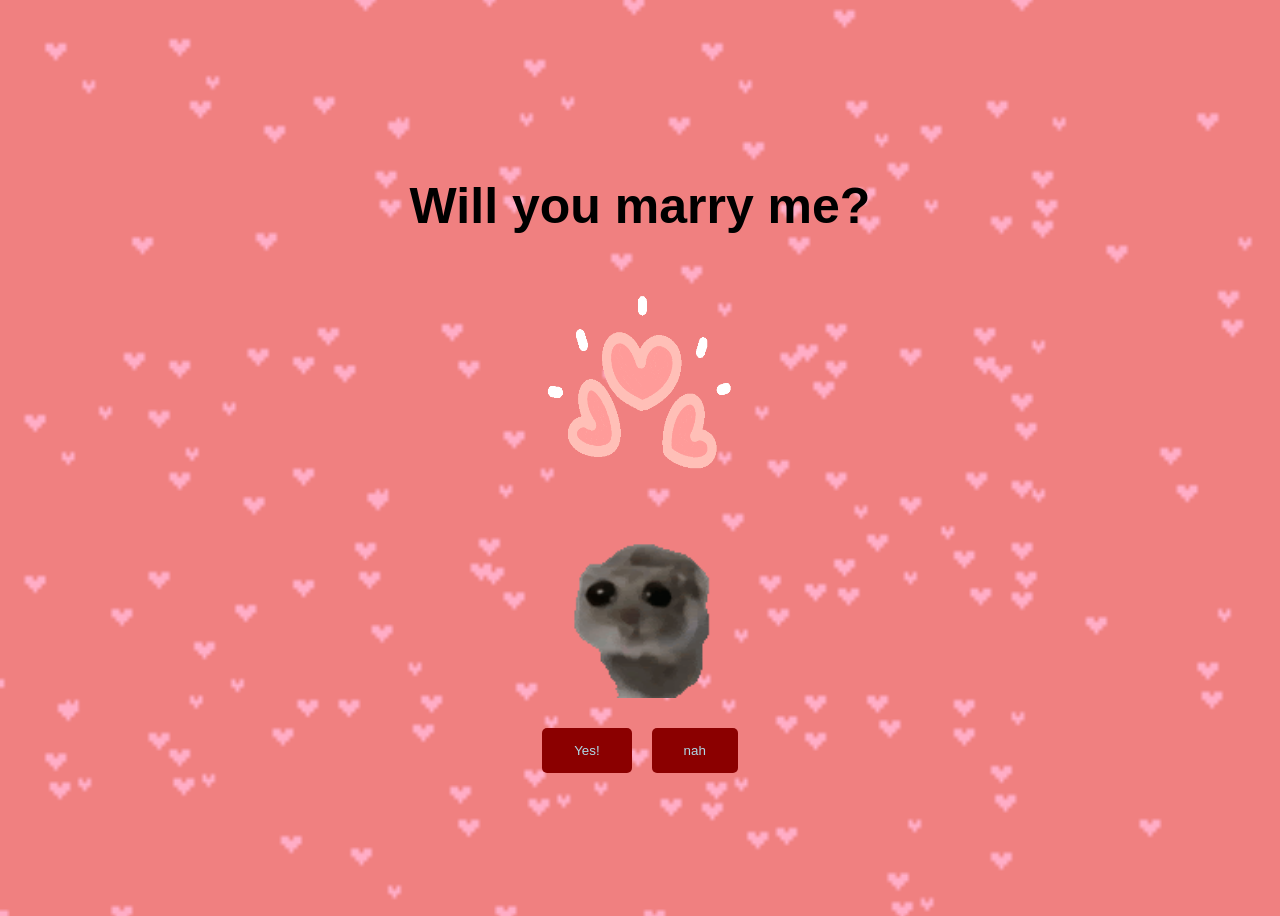
<file: index.html>
<!DOCTYPE html>
<html>
<head> 
<meta charset="UTF-8">
<meta name="viewport" content="width=device-width, initial-scale=1.0">
<title>Alert!</title>

<script src="./text.js"></script>
<link rel="stylesheet" href="style.css">

</head>

<body>

<h1 style="font-family: Tahoma, Verdana, sans-serif; font-size: 50px;">
Will you marry me?
</h1>

<img src="welcome-to-the-family.gif" alt="Hearts!">
<img src="sad-hamster-hamster-sad.gif" alt="Cute Blinking">

<div class="buttons">

<a href="index2.html">
<button id="yes-button">Yes!</button>
</a>

<button id="no-button">nah</button>

</div>

</body> 
</html>
</file>
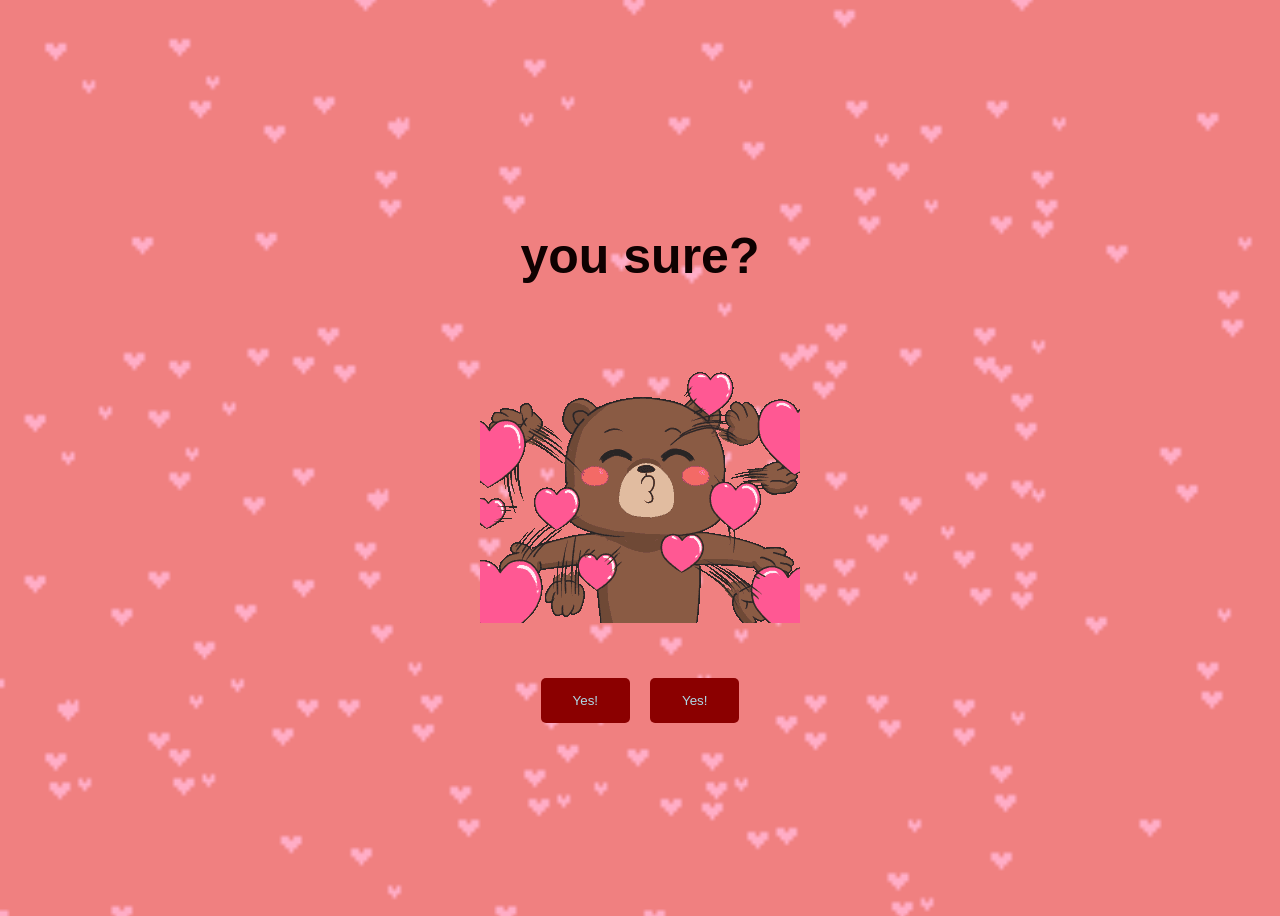
<file: index2.html>
<!DOCTYPE html>
<html>
<head> 
<meta charset="UTF-8">
<meta name="viewport" content="width=device-width, initial-scale=1.0">
<title>You love me!</title>

<link rel="stylesheet" href="style2.css">
<meta http-equiv="refresh" content="30;url=index.html">

</head>

<body>

<h1 style="font-family: Tahoma, Verdana, sans-serif; font-size: 50px;">
you sure?
</h1>

<img src="my-lover.gif" alt="Yippie">

<div class="buttons">

<a href="love.html">
<button class="yes-button">Yes!</button>
</a>

<a href="love.html">
<button class="button">Yes!</button>
</a>

</div>

</body>
</html>
</file>
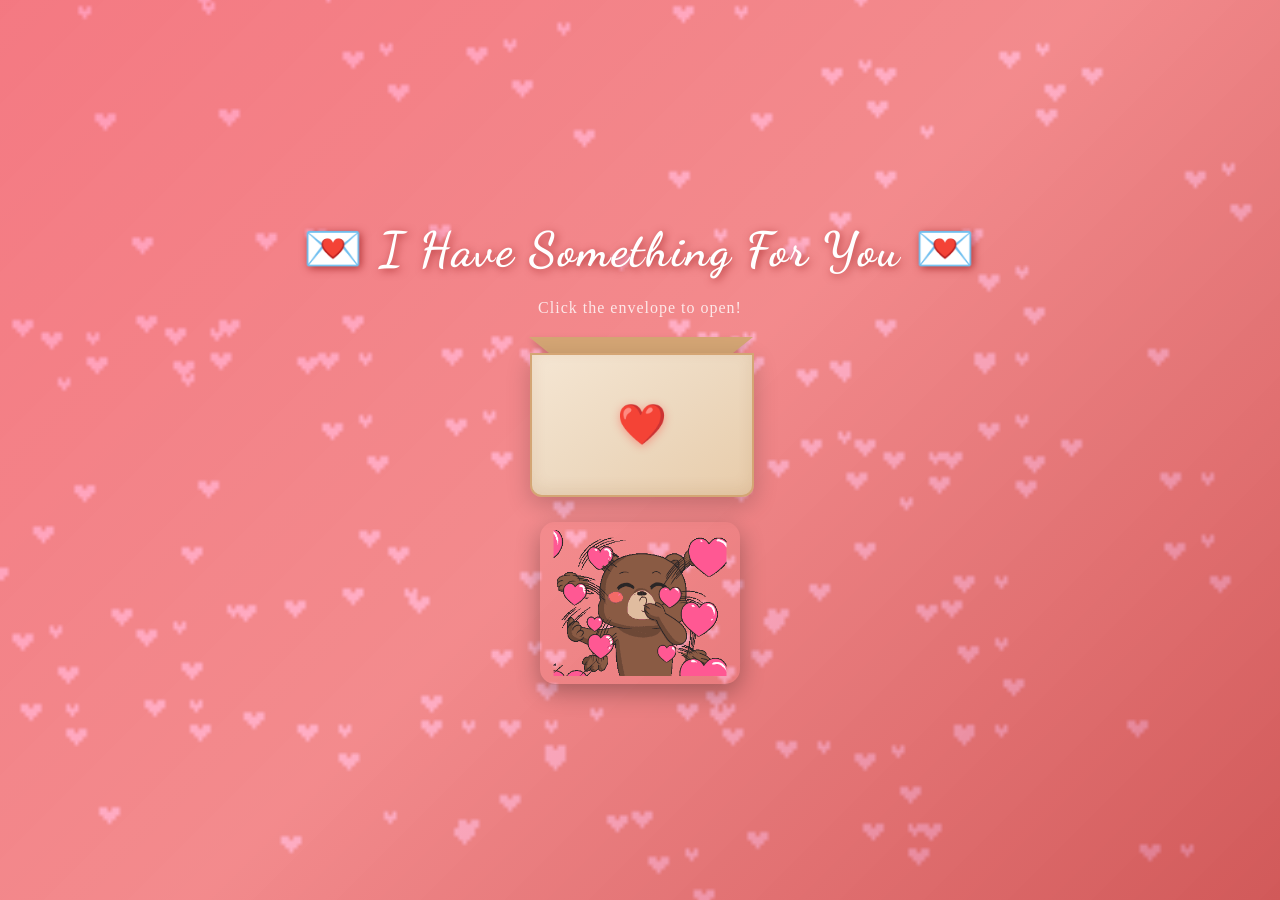
<file: love.html>
<!DOCTYPE html>
<html>
<head>
    <meta charset="UTF-8">
    <meta name="viewport" content="width=device-width, initial-scale=1.0">
    <title>For You 💕</title>
    <link rel="stylesheet" href="style3.css">
    <link href="https://fonts.googleapis.com/css2?family=Dancing+Script:wght@500;700&display=swap" rel="stylesheet">
    <script src="text2.js"></script>
</head>
<body>

    <h1>💌 I Have Something For You 💌</h1>
    <p class="click-hint">Click the envelope to open!</p>

    <div class="envelope-wrapper" id="envelopeWrapper" onclick="openLetter()">
        <div class="envelope">
            <div class="envelope-flap"></div>
            <div class="envelope-body">
                <div class="envelope-heart">❤️</div>
            </div>
        </div>
    </div>

    <div class="overlay" id="overlay" onclick="closeLetter()"></div>

    <div class="letter-popup" id="letterPopup">
        <button class="close-btn" onclick="closeLetter()">✕</button>
        <div class="letter-content">
            <p class="letter-greeting">My Dearest,</p>
            <p class="letter-text">
                hi my babyy, hirangg ko, my khirra, its my first love letter in website for you so listen aight?,
                 i always believe na magiging us talaga until the end even tho maraming nangyari sa life natin.
                  You know how much this mean to me mal, we really go through all like niligawan kita and such, 
                  nakakaproud lang na isipin na first time in my life na nakatagpo ako ng babae- no a woman na gagawin ang lahat, 
                  ibibigay ang lahat for her parter, im so lucky to have u in my life,
                 you dont know how much means sa'kin itong mga bagay na piagdaanan natin and our first chapter in life together.
                <br><br>
                i hope magtagal us and be consistent sa ating dalawa na kung baga at the end of the day pipiliin parin natin ang isat isa kasi ganun ako sayo e ikaw at iakw parin kahit itaboy man ako ng tadhana sa'yo,
                 ikaw at iakw aprin uuwian ko, remember our first day that we met, hiyang hiya tlga ako sa inyo that time na nakayuko nakayuko nalang ako all day but nung nakita kita nun mal,
                  dun ko lang narealize na totoo ang "love at first sight", kaya i believe na ikaw tlga yung nag iisang babae na para sa'kin,
                i wanna make this relationshiop longer than everyone expect, na akala nila wala na us pero until the end of our breath magkasama tayo,yan ang want ko.
                <br><br>
                mal remmeber yung time na lumabas us after ng defense namin, im so happy kaya that time,
                 yk akala ko u dont like me tlga but nung start na hinug kita dun and we watch movie, i was in awe, 
                 sobrang saya talaga ng time na yun like it was one of my cherished moment in my life,
                  i wanna hug youu soo tightly na talaga mahal ko. i really miss you soomuchh na. remember the time na pumunta ako ng cauayan para makagala us sa sm,
                   did you know bebe naminsan masama tlga loob ko sayo lately kasi wala na tlga akong time sayo even na gabi wala na, pero kahit na ganun kasi alam  komay mga priorities karin kaya
                okay lang tlga bebe mwamwamwamwamwamwamwamwa.
            this is our first untold story but this is the starting line of our journey and we have so many sequel sa ating untold story, magtatagal us.
                <br><br>
                Life is meaningless without you mahal ko alam mo yan kahit minsan nag aaway us, in the end aayusin ko'to kasi ayaw kitang mawala na mal, 
                my last message for u myy babyy, my future wife, already done planning our futuree kaya wag mo'ko iwan and always believe on my plans for us.
                remember mahal ko, i always love youu,hirang ko, from the bottom of my heart, i love you, khirra ko, my babyy, forever and always. I promise to love you, support you, and cherish you for the rest of our lives together. 
                You are my everything, and I am so grateful to have you by my side. I can't wait to see what the future holds for us, and I know that as long as we have each other, we can overcome anything.
                 I love you more than words can express, and I will always be here for you, no matter what.
            </p>
            <p class="letter-signature">Forever yours,<br>— Your baby, Andrei! 💋</p>
        </div>
    </div>

    <img class="lover-img" src="my-lover.gif" alt="Us" data-width="200" data-height="200"></img>


</body>

</html>
</file>
<file: style.css>
body{
    background-color: lightcoral;
    background-image: url(waw.gif);
    background-repeat: no-repeat;
    background-position: center;
    background-attachment: fixed;
    background-size: cover;

    display: flex;
    flex-direction: column;
    align-items: center;
    justify-content: center;
    height: 100vh;
}

img{
    display: block;
    margin: 10px auto;
    height: 200px;
    width: 210px;
}

.buttons{
    display: flex;
    gap: 20px;
    margin-top: 20px;
}

#yes-button{
    background-color: darkred;
    border: none;
    color: lightblue;
    padding: 15px 32px;
    border-radius: 5px;
    transition: background-color 1s ease-out, transform 1s ease-out;
}

#no-button{
    background-color: darkred;
    border: none;
    color: lightblue;
    padding: 15px 32px;
    border-radius: 5px;
    transition: background-color 1s ease-out, transform 1s ease-out;
}

button:hover{
    background-color: lightgreen;
    transform: scale(1.1);
}

h1{
    text-align: center;
}
</file>
<file: style2.css>
body{
    background-color: lightcoral;
    background-image: url(waw.gif);
    background-repeat: no-repeat;
    background-position: center;
    background-attachment: fixed;
    background-size: cover;

    display: flex;
    flex-direction: column;
    align-items: center;
    justify-content: center;
    height: 100vh;
}

img{
    display: block;
    margin: 20px auto;
}

/* container for buttons */
.buttons{
    display: flex;
    gap: 20px;
    justify-content: center;
    margin-top: 20px;
}

/* buttons */
.yes-button,
.button{
    background-color: darkred;
    border: none;
    color: lightblue;
    padding: 15px 32px;
    text-align: center;
    border-radius: 5px;
    transition: background-color 1s ease-out, transform 1s ease-out;
}

button:hover{
    background-color: lightgreen;
    transform: scale(1.1);
}

h1{
    text-align: center;
    color: rgb(15, 1, 1);
}
</file>
<file: style3.css>
@keyframes fadeInUp {
    0% {
        opacity: 0;
        transform: translateY(60px);
    }
    100% {
        opacity: 1;
        transform: translateY(0);
    }
}

@keyframes fadeIn {
    0% { opacity: 0; }
    100% { opacity: 1; }
}

@keyframes float {
    0%, 100% { transform: translateY(0px); }
    50% { transform: translateY(-10px); }
}

@keyframes sparkle {
    0%, 100% {
        text-shadow: 0 0 5px rgba(255, 255, 255, 0.5),
                     0 0 10px rgba(255, 182, 193, 0.4);
    }
    50% {
        text-shadow: 0 0 20px rgba(255, 255, 255, 0.8),
                     0 0 30px rgba(255, 105, 135, 0.6),
                     0 0 40px rgba(255, 182, 193, 0.4);
    }
}

@keyframes heartbeat {
    0%, 100% { transform: scale(1); }
    50% { transform: scale(1.3); }
}

@keyframes bounce {
    0%, 100% { transform: translateY(0); }
    50% { transform: translateY(-8px); }
}

@keyframes envelopeShake {
    0%, 100% { transform: rotate(0deg); }
    25% { transform: rotate(-3deg); }
    75% { transform: rotate(3deg); }
}

@keyframes popIn {
    0% {
        opacity: 0;
        transform: translate(-50%, -50%) scale(0.3);
    }
    50% {
        transform: translate(-50%, -50%) scale(1.05);
    }
    100% {
        opacity: 1;
        transform: translate(-50%, -50%) scale(1);
    }
}

@keyframes slideOut {
    0% {
        opacity: 1;
        transform: translate(-50%, -50%) scale(1);
    }
    100% {
        opacity: 0;
        transform: translate(-50%, -50%) scale(0.3);
    }
}

@keyframes hintPulse {
    0%, 100% { opacity: 0.6; }
    50% { opacity: 1; }
}

body {
    background-color: lightcoral;
    background-image: url(waw.gif);
    background-repeat: no-repeat;
    background-position: center;
    background-attachment: fixed;
    background-size: cover;
    margin: 0;
    padding: 0;
    min-height: 100vh;
    display: flex;
    flex-direction: column;
    align-items: center;
    justify-content: center;
    animation: fadeIn 1.5s ease-in-out;
    overflow-x: hidden;
}

body::before {
    content: "";
    position: fixed;
    top: 0;
    left: 0;
    width: 100%;
    height: 100%;
    background: linear-gradient(
        135deg,
        rgba(255, 105, 135, 0.3) 0%,
        rgba(255, 182, 193, 0.2) 50%,
        rgba(139, 0, 0, 0.3) 100%
    );
    z-index: 0;
    pointer-events: none;
}

h1 {
    font-family: 'Dancing Script', 'Georgia', cursive, serif;
    font-size: 48px;
    color: #fff;
    text-align: center;
    animation: fadeInUp 1s ease-out, sparkle 3s ease-in-out infinite;
    position: relative;
    z-index: 1;
    margin-top: 30px;
    margin-bottom: 5px;
    letter-spacing: 2px;
    text-shadow: 2px 2px 8px rgba(139, 0, 0, 0.6);
}

.click-hint {
    font-family: 'Georgia', serif;
    font-size: 16px;
    color: rgba(255, 255, 255, 0.8);
    text-align: center;
    margin-bottom: 20px;
    position: relative;
    z-index: 1;
    animation: fadeInUp 1.2s ease-out, hintPulse 2s ease-in-out infinite;
    letter-spacing: 1px;
}

.envelope-wrapper {
    position: relative;
    z-index: 1;
    cursor: pointer;
    animation: fadeInUp 1.3s ease-out;
    transition: transform 0.3s ease;
}

.envelope-wrapper:hover {
    transform: scale(1.05);
    animation: envelopeShake 0.5s ease-in-out infinite;
}

.envelope-wrapper.opened {
    transform: scale(0.9);
    opacity: 0.5;
    pointer-events: none;
    transition: all 0.5s ease;
}

.envelope {
    width: 220px;
    height: 160px;
    position: relative;
}

.envelope-body {
    width: 220px;
    height: 140px;
    background: linear-gradient(145deg, #f5e6d3, #edd9c0, #e8ccaa);
    border-radius: 0 0 12px 12px;
    position: absolute;
    bottom: 0;
    box-shadow:
        0 8px 25px rgba(0, 0, 0, 0.2),
        inset 0 -5px 15px rgba(139, 69, 19, 0.1);
    display: flex;
    align-items: center;
    justify-content: center;
    border: 2px solid #d4a574;
}

.envelope-flap {
    width: 0;
    height: 0;
    border-left: 112px solid transparent;
    border-right: 112px solid transparent;
    border-top: 90px solid #d4a574;
    position: absolute;
    top: 0;
    left: -1px;
    filter: drop-shadow(0 3px 3px rgba(0, 0, 0, 0.15));
    transition: transform 0.5s ease;
    transform-origin: top center;
}

.envelope-wrapper:hover .envelope-flap {
    transform: rotateX(30deg);
}

.envelope-wrapper.opened .envelope-flap {
    transform: rotateX(180deg);
}

.envelope-heart {
    font-size: 40px;
    animation: heartbeat 1.5s ease-in-out infinite;
    filter: drop-shadow(0 2px 5px rgba(255, 0, 0, 0.3));
}

.overlay {
    position: fixed;
    top: 0;
    left: 0;
    width: 100%;
    height: 100%;
    background: rgba(0, 0, 0, 0);
    z-index: 10;
    pointer-events: none;
    transition: background 0.5s ease;
}

.overlay.active {
    background: rgba(0, 0, 0, 0.6);
    pointer-events: all;
    cursor: pointer;
}

.letter-popup {
    position: fixed;
    top: 50%;
    left: 50%;
    transform: translate(-50%, -50%) scale(0.3);
    width: 90%;
    max-width: 550px;
    max-height: 80vh;
    background: linear-gradient(
        160deg,
        #fffaf5 0%,
        #fff5ee 30%,
        #fff0f0 60%,
        #ffe8e8 100%
    );
    border-radius: 15px;
    padding: 45px 40px 35px;
    box-shadow:
        0 20px 60px rgba(0, 0, 0, 0.4),
        0 0 0 3px rgba(255, 182, 193, 0.5),
        inset 0 0 40px rgba(255, 228, 225, 0.5);
    z-index: 20;
    opacity: 0;
    pointer-events: none;
    transition: opacity 0.1s ease;
    overflow-y: auto;
}

.letter-popup.active {
    opacity: 1;
    pointer-events: all;
    animation: popIn 0.6s cubic-bezier(0.175, 0.885, 0.32, 1.275) forwards;
}

.letter-popup::before {
    content: "";
    position: absolute;
    top: 0;
    left: 0;
    right: 0;
    bottom: 0;
    background: repeating-linear-gradient(
        transparent,
        transparent 31px,
        rgba(200, 180, 170, 0.15) 31px,
        rgba(200, 180, 170, 0.15) 32px
    );
    border-radius: 15px;
    pointer-events: none;
}

.letter-popup::after {
    content: "";
    position: absolute;
    top: 0;
    left: 50px;
    bottom: 0;
    width: 2px;
    background: rgba(255, 100, 100, 0.15);
    border-radius: 15px;
    pointer-events: none;
}

.close-btn {
    position: absolute;
    top: 12px;
    right: 15px;
    background: linear-gradient(135deg, #ff6b6b, #ee4444);
    border: none;
    color: white;
    width: 35px;
    height: 35px;
    border-radius: 50%;
    font-size: 16px;
    cursor: pointer;
    z-index: 25;
    display: flex;
    align-items: center;
    justify-content: center;
    transition: all 0.3s ease;
    box-shadow: 0 3px 10px rgba(238, 68, 68, 0.4);
}

.close-btn:hover {
    background: linear-gradient(135deg, #ff4444, #cc0000);
    transform: scale(1.1) rotate(90deg);
    box-shadow: 0 5px 15px rgba(238, 68, 68, 0.6);
}

.letter-content {
    position: relative;
    z-index: 2;
}

.letter-greeting {
    font-family: 'Dancing Script', 'Georgia', cursive, serif;
    font-size: 32px;
    color: darkred;
    margin-bottom: 15px;
    animation: fadeInUp 0.8s ease-out;
}

.letter-text {
    font-family: 'Georgia', 'Palatino Linotype', serif;
    font-size: 18px;
    color: #4a1a1a;
    line-height: 2;
    text-align: left;
    margin: 10px 0;
}

.letter-signature {
    font-family: 'Dancing Script', 'Georgia', cursive, serif;
    font-size: 26px;
    color: darkred;
    text-align: right;
    margin-top: 25px;
}

.lover-img {
    border-radius: 15px;
    box-shadow: 0 8px 25px rgba(0, 0, 0, 0.3);
    animation: fadeInUp 1.6s ease-out, float 4s ease-in-out infinite;
    position: relative;
    z-index: 1;
    margin: 25px;
    transition: transform 0.3s ease;
    max-width: 200px;
}

.lover-img:hover {
    transform: scale(1.05);
}

.letter-popup::-webkit-scrollbar {
    width: 6px;
}

.letter-popup::-webkit-scrollbar-track {
    background: #ffe4e1;
    border-radius: 10px;
}

.letter-popup::-webkit-scrollbar-thumb {
    background: linear-gradient(darkred, lightcoral);
    border-radius: 10px;
}

::-webkit-scrollbar {
    width: 8px;
}

::-webkit-scrollbar-track {
    background: #ffe4e1;
}

::-webkit-scrollbar-thumb {
    background: linear-gradient(darkred, lightcoral);
    border-radius: 10px;
}

@media (max-width: 768px) {
    h1 {
        font-size: 32px;
        padding: 0 15px;
    }

    .click-hint {
        font-size: 14px;
    }

    .envelope {
        width: 180px;
        height: 130px;
    }

    .envelope-body {
        width: 180px;
        height: 115px;
    }

    .envelope-flap {
        border-left: 92px solid transparent;
        border-right: 92px solid transparent;
        border-top: 70px solid #d4a574;
    }

    .envelope-heart {
        font-size: 30px;
    }

    .letter-popup {
        padding: 35px 25px 25px;
        width: 92%;
    }

    .letter-greeting {
        font-size: 26px;
    }

    .letter-text {
        font-size: 16px;
        line-height: 1.8;
    }

    .letter-signature {
        font-size: 22px;
    }

    .letter-popup::after {
        left: 30px;
    }

    .lover-img {
        max-width: 150px;
    }

}
</file>
